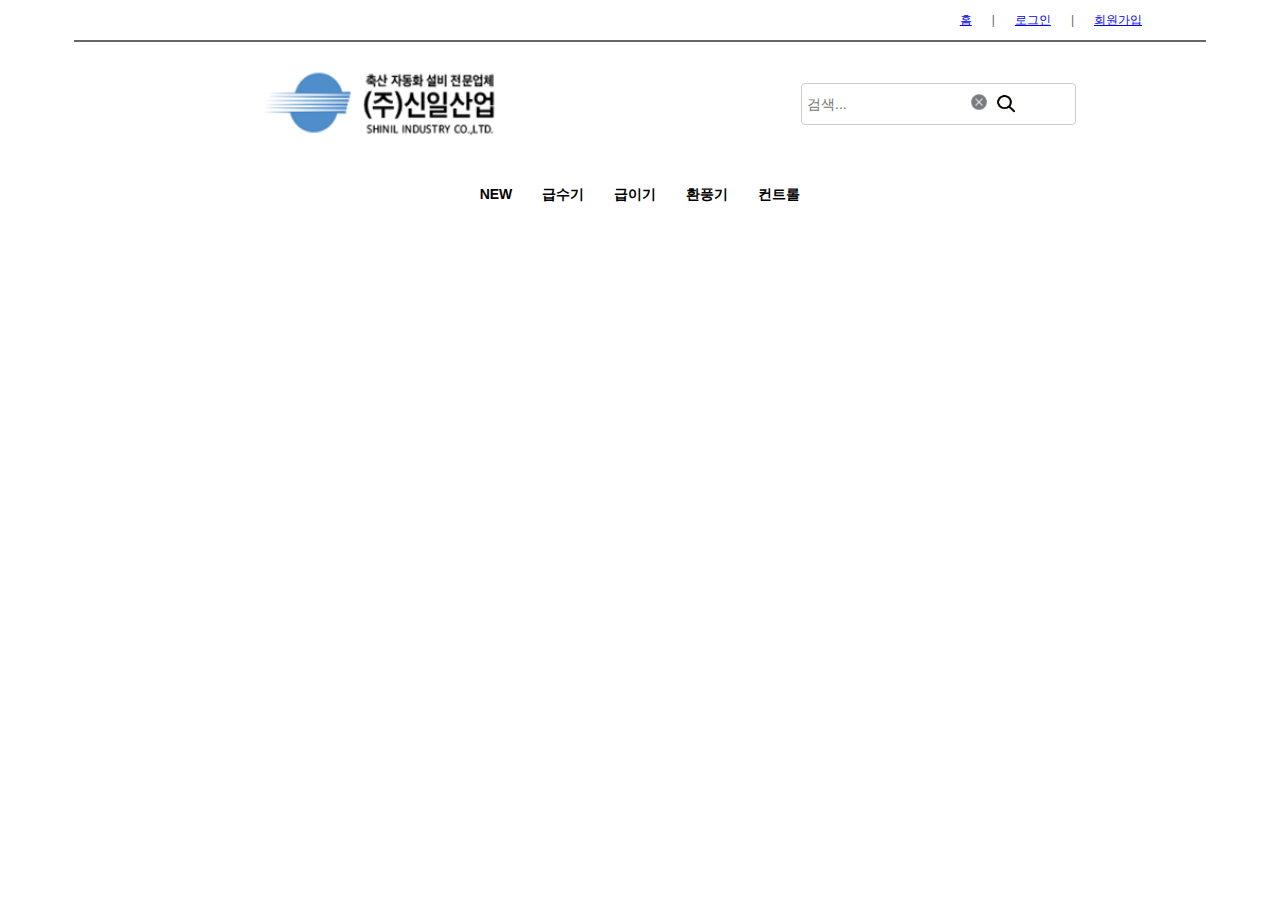
<file: index.html>
<!DOCTYPE html>
<html lang="ko">
<head>
    <meta charset="UTF-8">
    <meta name="viewport" content="width=device-width, initial-scale=1.0">
    <title>메인 페이지</title>
    <link rel="stylesheet" href="styles.css"> <!-- CSS 파일 링크 -->
</head>
<body>

    <div class="menu-container">
        <div class="menu-box">
            <nav class="menu">
                <span><a href="home.html">홈</a></span>
                <span class="divider">|</span>
                <span id="login-menu"><a href="login.html">로그인</a></span>
                <span class="divider">|</span>
                <span id="logout-button" style="display:none; cursor:pointer;">로그아웃</span>
                <span><a href="register.html">회원가입</a></span> <!-- 회원가입 링크 추가 -->
            </nav>
        </div>
    </div>

    <div class="divider-line"></div> <!-- 구분선 추가 -->

    <div class="header">
        <div class="logo-search-container">
            <div class="logo">
                <img src="images/Logo.png" alt="로고">
            </div>
            <div class="search-container">
                <input type="text" class="search-box" placeholder="검색..." id="searchInput">
                <span class="clear-btn" onclick="clearSearch()">
                    <img src="images/x.png" alt="X 아이콘" class="clear-icon"> <!-- X 아이콘 이미지 추가 -->
                </span>
                <img src="images/Search.png" alt="검색 아이콘" class="search-icon"> <!-- 검색 아이콘 추가 -->
            </div>
        </div>
    </div>

    <div class="content">
        <div class="horizontal-menu">
            <span>NEW</span>
            <span class="dropdown">급수기
                <div class="dropdown-content">
                    <span>니플</span>
                    <span>레귤레이터</span>
                    <span>엔드키트</span>
                </div>
            </span>
            <span class="dropdown">급이기
                <div class="dropdown-content">
                    <span>구동부</span>
                    <span>코너</span>
                </div>
            </span>
            <span>환풍기</span>
            <span>컨트롤</span>
        </div>
    </div>

    <script>
        function clearSearch() {
            document.getElementById('searchInput').value = ''; // 검색창 내용 삭제
        }

        function updateLoginState(isLoggedIn) {
            const loginMenu = document.getElementById('login-menu');
            const logoutButton = document.getElementById('logout-button');

            if (isLoggedIn) {
                loginMenu.style.display = 'none'; // 로그인 메뉴 숨김
                logoutButton.style.display = 'block'; // 로그아웃 버튼 보임
            } else {
                loginMenu.style.display = 'block'; // 로그인 메뉴 보임
                logoutButton.style.display = 'none'; // 로그아웃 버튼 숨김
            }
        }

        // 로그인 상태 확인
        const isLoggedIn = !!localStorage.getItem('loggedIn'); // 로그인 상태 확인
        updateLoginState(isLoggedIn); // 로그인 상태 업데이트

        document.getElementById('logout-button').onclick = function() {
            // 로그아웃 처리
            localStorage.removeItem('loggedIn'); // 로그인 상태 제거
            updateLoginState(false); // 메뉴 업데이트
            alert("로그아웃되었습니다.");
        };
    </script>
    
</body>
</html>
</file>
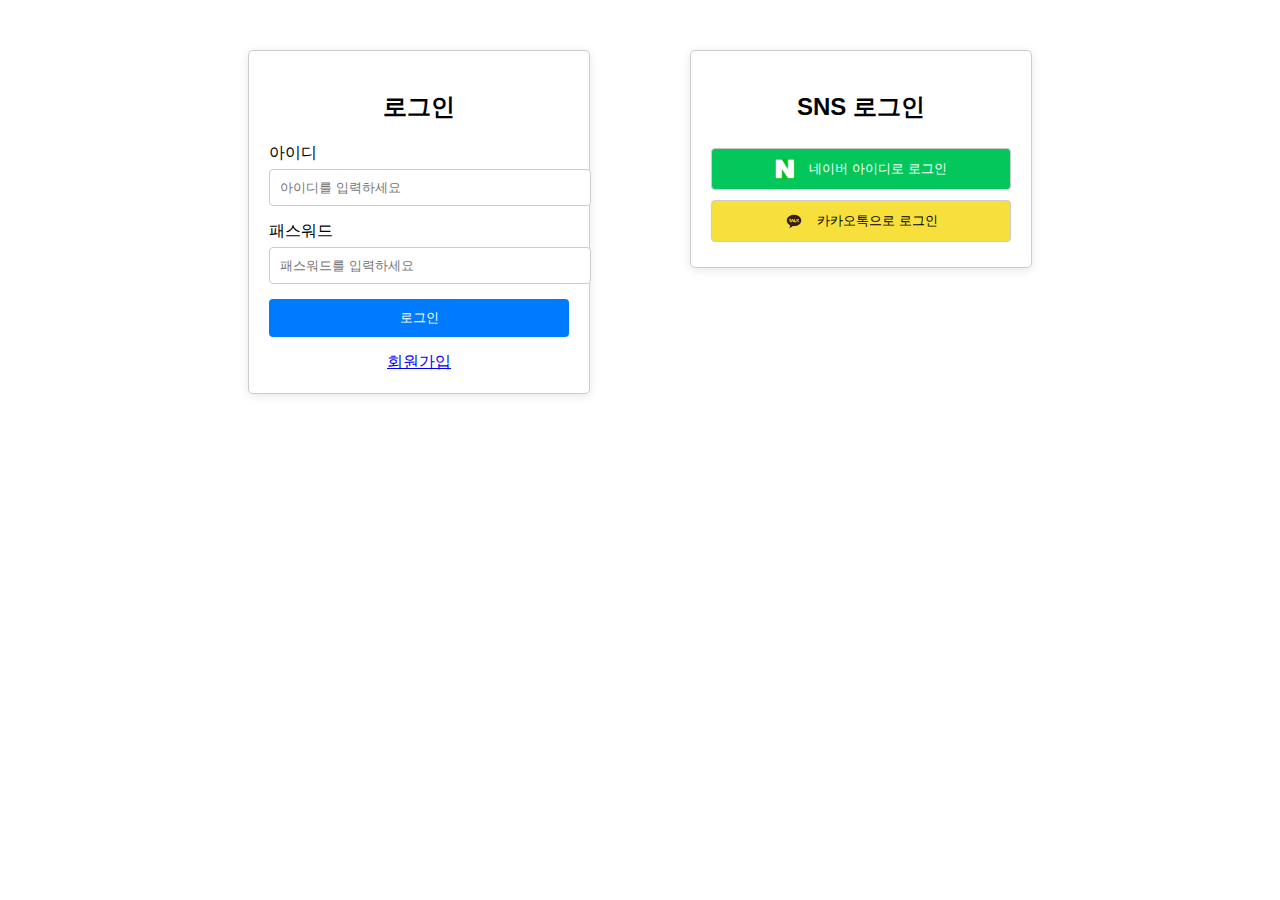
<file: login.html>
<!DOCTYPE html>
<html lang="ko">
<head>
    <meta charset="UTF-8">
    <meta name="viewport" content="width=device-width, initial-scale=1.0">
    <title>로그인 페이지</title>
    <link rel="stylesheet" href="styles.css"> <!-- CSS 파일 링크 -->
    <script src="https://developers.kakao.com/sdk/js/kakao.min.js"></script> <!-- 카카오 SDK -->
    <script src="https://static.nid.naver.com/js/naveridlogin_js_sdk_2.0.1.js"></script> <!-- 네이버 SDK -->
    <script>
        // 카카오톡 초기화
        Kakao.init('4ef9459f46e1f11ad514a54b7d89ed6f'); // 카카오 앱 키

        // 현재 시간을 한국 표준시로 변환하는 함수
        function getKoreanTime() {
            const now = new Date();
            const koreanTime = new Date(now.getTime() + (9 * 60 * 60 * 1000)); // UTC+9
            return koreanTime.toISOString().replace('Z', '+09:00'); // 'Z'를 '+09:00'으로 대체
        }

        // 카카오톡 로그인 함수
        function loginWithKakao() {
            Kakao.Auth.logout(); // 이전 세션 종료
            Kakao.Auth.login({
                success: function(authObj) {
                    console.log('로그인 성공:', JSON.stringify(authObj)); // authObj 출력

                    // 사용자 정보 요청
                    Kakao.API.request({
                        url: '/v2/user/me',
                        success: function(response) {
                            const kakaoId = response.id; // 사용자 ID
                            const username = response.properties.nickname; // 사용자 닉네임
                            const email = response.kakao_account.email; // 사용자 이메일
                            const loginTime = getKoreanTime(); // 현재 시간 (KST)

                            // 서버에 사용자 정보 전송
                            fetch('http://localhost:3000/save-login', {
                                method: 'POST',
                                headers: {
                                    'Content-Type': 'application/json'
                                },
                                body: JSON.stringify({
                                    kakaoId: kakaoId,
                                    username: username,
                                    email: email, // 이메일 추가
                                    method: '카카오톡',
                                    loginTime: loginTime
                                })
                            })
                            .then(response => {
                                if (!response.ok) {
                                    throw new Error('네트워크 응답이 좋지 않습니다.');
                                }
                                return response.text();
                            })
                            .then(data => {
                                console.log(data);
                                localStorage.setItem('loggedIn', true);
                                window.location.href = "home.html"; // home.html로 리다이렉트
                            })
                            .catch(error => {
                                console.error('로그인 요청 오류:', error);
                                alert("로그인 요청 중 오류가 발생했습니다.");
                            });
                        },
                        fail: function(error) {
                            console.error('사용자 정보 요청 실패:', error);
                            alert("사용자 정보를 가져오는 데 실패했습니다.");
                        }
                    });
                },
                fail: function(err) {
                    console.error(err); // 오류 출력
                    alert("로그인에 실패했습니다.");
                }
            });
        }

        // 네이버 로그인 초기화
        var naverLogin = new naver_id_login("zEjpbpXmtJxL2x4q5jkm", "etKkCeN6RX");

        // 네이버 로그인 함수
        function loginWithNaver() {
            naverLogin.getLoginStatus(function(status) {
                if (status) {
                    var id_token = naverLogin.getAccessToken();
                    fetch('http://localhost:3000/save-login', {
                        method: 'POST',
                        headers: {
                            'Content-Type': 'application/json'
                        },
                        body: JSON.stringify({
                            token: id_token,
                            method: '네이버'
                        })
                    })
                    .then(response => {
                        if (!response.ok) {
                            throw new Error('네트워크 응답이 좋지 않습니다.');
                        }
                        return response.text();
                    })
                    .then(data => {
                        console.log(data);
                        localStorage.setItem('loggedIn', true);
                        window.location.href = "home.html"; // home.html로 리다이렉트
                    })
                    .catch(error => {
                        console.error('로그인 요청 오류:', error);
                        alert("로그인 요청 중 오류가 발생했습니다.");
                    });
                } else {
                    naverLogin.login(); // 로그인 페이지로 리디렉션
                }
            });
        }

        function login() {
            const username = document.getElementById('username').value;

            fetch('http://localhost:3000/save-login', {
                method: 'POST',
                headers: {
                    'Content-Type': 'application/json'
                },
                body: JSON.stringify({ username: username, method: '일반 로그인' })
            })
            .then(response => response.text())
            .then(data => {
                window.location.href = "home.html"; // home.html로 리다이렉트
            })
            .catch(error => console.error('Error:', error));
        }

        function logout() {
            // 로그아웃 처리
            localStorage.removeItem('loggedIn');
            alert("로그아웃되었습니다.");
        }
    </script>
</head>
<body>

    <div class="login-page">
        <div class="login-container">
            <h2>로그인</h2>
            <div class="form-group">
                <label for="username">아이디</label>
                <input type="text" id="username" placeholder="아이디를 입력하세요">
            </div>
            <div class="form-group">
                <label for="password">패스워드</label>
                <input type="password" id="password" placeholder="패스워드를 입력하세요">
            </div>
            <button id="loginButton" onclick="login()">로그인</button>
            <div class="register-link">
                <a href="#">회원가입</a>
            </div>
        </div>

        <div class="sns-login">
            <h2>SNS 로그인</h2>

            <button class="sns-button naver-button" onclick="loginWithNaver()">
                <img src="images/naver.png" alt="naver 아이콘" class="sns-icon"> 
                네이버 아이디로 로그인
            </button>

            <button class="sns-button kakao-button" onclick="loginWithKakao()">
                <img src="images/Kakao.png" alt="KakaoTalk 아이콘" class="sns-icon"> 
                카카오톡으로 로그인
            </button>
        </div>
    </div>

</body>
</html>
</file>
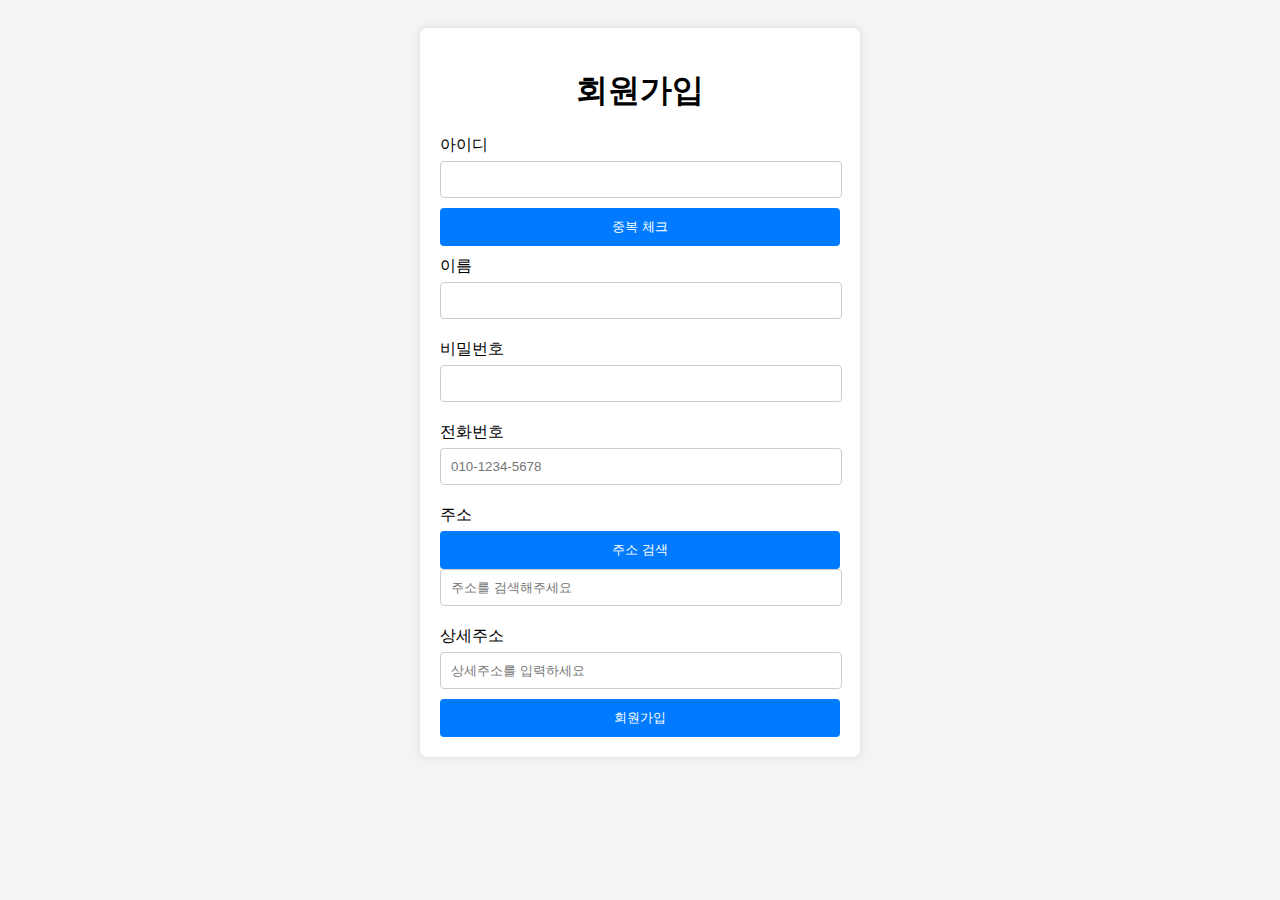
<file: register.html>
<!DOCTYPE html>
<html lang="ko">
<head>
    <meta charset="UTF-8">
    <meta name="viewport" content="width=device-width, initial-scale=1.0">
    <title>회원가입</title>
    <link rel="stylesheet" href="https://cdnjs.cloudflare.com/ajax/libs/font-awesome/6.0.0-beta3/css/all.min.css">
    <style>
        body {
            font-family: Arial, sans-serif;
            background-color: #f4f4f4;
            padding: 20px;
        }
        .container {
            max-width: 400px;
            margin: auto;
            background: white;
            padding: 20px;
            border-radius: 8px;
            box-shadow: 0 0 10px rgba(0, 0, 0, 0.1);
        }
        h1 {
            text-align: center;
        }
        label {
            display: block;
            margin: 10px 0 5px;
        }
        input {
            width: calc(100% - 20px);
            padding: 10px;
            margin-bottom: 10px;
            border: 1px solid #ccc;
            border-radius: 4px;
        }
        button {
            width: 100%;
            padding: 10px;
            background-color: #007bff;
            color: white;
            border: none;
            border-radius: 4px;
            cursor: pointer;
        }
        button:hover {
            background-color: #0056b3;
        }
        .check-result {
            color: green;
        }
    </style>
</head>
<body>
    <div class="container">
        <h1>회원가입</h1>
        <form id="register-form">
            <label for="username">아이디</label>
            <input type="text" id="username" name="username" required>
            <button type="button" onclick="checkUsername()">중복 체크</button>
            <span id="username-result" class="check-result"></span>

            <label for="name">이름</label>
            <input type="text" id="name" name="name" required>

            <label for="password">비밀번호</label>
            <input type="password" id="password" name="password" required>

            <label for="phone">전화번호</label>
            <input type="tel" id="phone" name="phone" required placeholder="010-1234-5678" pattern="\d{3}-\d{4}-\d{4}">

            <label for="address">주소</label>
            <button type="button" onclick="searchAddress()">주소 검색</button>
            <input type="text" id="address" name="address" readonly placeholder="주소를 검색해주세요" autocomplete="off">

            <label for="detail-address">상세주소</label>
            <input type="text" id="detail-address" name="detail-address" placeholder="상세주소를 입력하세요" required>

            <button type="submit">회원가입</button>
        </form>
    </div>

    <script src="//t1.daumcdn.net/mapjsapi/bundle/postcode/prod/postcode.v2.js"></script>
    <script>
        function searchAddress() {
            new daum.Postcode({
                oncomplete: function(data) {
                    document.getElementById('address').value = data.address;
                }
            }).open();
        }

        function checkUsername() {
            var username = document.getElementById('username').value;
            var resultSpan = document.getElementById('username-result');
            var loadingIndicator = document.createElement('span');
            loadingIndicator.textContent = ' 확인 중...';
            resultSpan.textContent = '';
            resultSpan.appendChild(loadingIndicator);

            if (username) {
                fetch('check_username.php?username=' + encodeURIComponent(username))
                    .then(response => response.json())
                    .then(data => {
                        resultSpan.removeChild(loadingIndicator); // 로딩 인디케이터 제거
                        if (data.available) {
                            resultSpan.textContent = '사용 가능한 아이디입니다.';
                            resultSpan.style.color = 'green';
                        } else {
                            resultSpan.textContent = '이미 사용 중인 아이디입니다.';
                            resultSpan.style.color = 'red';
                        }
                    })
                    .catch(error => {
                        resultSpan.removeChild(loadingIndicator); // 로딩 인디케이터 제거
                        resultSpan.textContent = '오류 발생. 나중에 다시 시도하세요.';
                        resultSpan.style.color = 'red';
                    });
            } else {
                resultSpan.textContent = '아이디를 입력해주세요.';
                resultSpan.style.color = 'orange';
            }
        }

        // 회원가입 폼 제출 처리
        document.getElementById('register-form').onsubmit = function(event) {
            event.preventDefault(); // 기본 제출 이벤트 방지

            var formData = new FormData(this);
            
            fetch('register.php', {
                method: 'POST',
                body: formData
            })
            .then(response => response.json())
            .then(data => {
                if (data.success) {
                    alert(data.message);
                    document.getElementById('register-form').reset(); // 폼 초기화
                } else {
                    alert(data.message); // 오류 메시지 표시
                }
            })
            .catch(error => {
                alert('오류 발생. 나중에 다시 시도하세요.');
            });
        };
    </script>
</body>
</html>
</file>
<file: styles.css>
body {
    margin: 0;
    font-family: Arial, sans-serif;
}

.header {
    background-color: #ffffff; /* 헤더 배경색 */
    display: flex; /* Flexbox 사용 */
    justify-content: center; /* 가운데 정렬 */
    align-items: center; /* 수직 정렬 */
    padding: 20px; /* 헤더 패딩 */
}

.menu-container {
    background-color: #ffffff; /* 메뉴 배경색 */
    display: flex; /* Flexbox 사용 */
    justify-content: flex-end; /* 메뉴를 우측 정렬 */
    padding: 0 10%; /* 양쪽에 10% 패딩 추가 */
    height: 40px; /* 네비게이션 바 세로 길이 */
    align-items: center; /* 수직 정렬 */
}

.menu-box {
    display: flex; /* Flexbox 사용 */
    align-items: center; /* 수직 정렬 */
}

.menu {
    display: flex; /* 수평 배치 */
    align-items: center; /* 수직 정렬 */
}

.menu span {
    margin: 0 10px; /* 좌우 여백 */
    font-size: 12px; /* 글자 크기를 12px로 설정 */
}

.divider {
    color: #666666; /* 구분자 색상 설정 */
}

.divider-line {
    height: 2px; /* 구분선의 높이 */
    background-color: #666666; /* 구분선 색상 */
    margin: 0 74px; /* 좌우 여백 설정 */
}

.logo-search-container {
    display: flex; /* Flexbox 사용 */
    align-items: center; /* 수직 정렬 */
    margin: 0 20px; /* 좌우 여백 추가 (필요 시 조정 가능) */
}

.logo {
    margin-right: 300px; /* 검색창과의 간격 조정 */
}

.logo img {
    width: 250px; /* 로고 너비 설정 */
    height: 80px; /* 로고 높이 설정 */
}

.search-container {
    position: relative; /* 검색창의 위치를 상대적으로 설정 */
}

.search-box {
    padding: 5px; /* 검색창 패딩 */
    font-size: 14px; /* 글자 크기 */
    border: 1px solid #ccc; /* 테두리 스타일 */
    border-radius: 4px; /* 테두리 모서리 둥글게 */
    height: 30px; /* 검색창 세로 길이 */
    padding-right: 40px; /* 아이콘을 위한 오른쪽 패딩 추가 */
}

.clear-btn {
    position: absolute; /* 절대 위치 지정 */
    right: 40px; /* 검색창 오른쪽에서 40px 떨어진 위치 */
    top: 50%; /* 세로 중앙 정렬 */
    transform: translateY(-50%); /* 세로 중앙 정렬 보정 */
    cursor: pointer; /* 마우스 커서 모양 변경 */
}

.clear-icon {
    width: 20px; /* X 아이콘의 너비를 검색창보다 약간 작게 설정 */
    height: 20px; /* X 아이콘의 높이를 검색창보다 약간 작게 설정 */
}

.search-icon {
    position: absolute; /* 절대 위치 지정 */
    right: 10px; /* 검색창 오른쪽에서 10px 떨어진 위치 */
    top: 50%; /* 세로 중앙 정렬 */
    transform: translateY(-50%); /* 세로 중앙 정렬 보정 */
    width: 25px; /* 돋보기 아이콘의 너비를 검색창보다 약간 작게 설정 */
    height: 25px; /* 돋보기 아이콘의 높이를 검색창보다 약간 작게 설정 */
    cursor: pointer; /* 마우스 커서 모양 */
}

.horizontal-menu {
    display: flex; /* Flexbox 사용 */
    justify-content: center; /* 가운데 정렬 */
    margin: 20px 0; /* 위아래 여백 추가 */
}

.horizontal-menu span {
    margin: 0 15px; /* 좌우 여백 */
    font-size: 14px; /* 글자 크기 설정 */
    font-weight: bold; /* 글자 두껍게 */
    cursor: pointer; /* 마우스 커서 변경 */
}

.dropdown {
    position: relative; /* 하위 메뉴 위치 설정 */
    cursor: pointer; /* 마우스 커서 변경 */
}

.dropdown-content {
    display: none; /* 기본적으로 하위 메뉴 숨김 */
    position: absolute; /* 절대 위치 설정 */
    background-color: #ffffff; /* 배경색 */
    box-shadow: 0 4px 8px rgba(0, 0, 0, 0.1); /* 그림자 효과 */
    z-index: 1; /* 다른 요소 위에 표시 */
    flex-direction: column; /* 세로 방향으로 설정 */
    white-space: nowrap; /* 텍스트 줄바꿈 방지 */
}

.dropdown:hover .dropdown-content {
    display: flex; /* 마우스 올릴 때 하위 메뉴 표시 */
}

.dropdown-content span {
    padding: 10px; /* 여백 추가 */
    font-size: 14px; /* 글자 크기 */
    cursor: pointer; /* 마우스 커서 변경 */
    display: block; /* 블록 요소로 설정하여 세로로 나열 */
}

.login-page {
    display: flex; /* Flexbox 사용 */
    justify-content: center; /* 가운데 정렬 */
    align-items: flex-start; /* 위쪽 정렬 */
    height: 100vh; /* 전체 높이 사용 */
}

.login-container {
    width: 300px; /* 로그인 박스 너비 */
    margin: 50px; /* 여백 */
    padding: 20px; /* 패딩 */
    border: 1px solid #ccc; /* 테두리 */
    border-radius: 5px; /* 모서리 둥글게 */
    box-shadow: 0 2px 10px rgba(0, 0, 0, 0.1); /* 그림자 */
    background-color: #ffffff; /* 배경색 */
}

h2 {
    text-align: center; /* 제목 가운데 정렬 */
}

.form-group {
    margin-bottom: 15px; /* 각 입력 필드 간격 */
}

label {
    display: block; /* 레이블을 블록으로 설정 */
    margin-bottom: 5px; /* 레이블과 입력 간격 */
}

input {
    width: 100%; /* 입력 필드 너비 */
    padding: 10px; /* 패딩 */
    border: 1px solid #ccc; /* 테두리 */
    border-radius: 4px; /* 모서리 둥글게 */
}

button {
    width: 100%; /* 버튼 너비 */
    padding: 10px; /* 패딩 */
    background-color: #007bff; /* 버튼 색상 */
    color: white; /* 글자 색상 */
    border: none; /* 테두리 없음 */
    border-radius: 4px; /* 모서리 둥글게 */
    cursor: pointer; /* 커서 모양 변경 */
}

button:hover {
    background-color: #0056b3; /* 버튼 호버 색상 */
}

.register-link {
    text-align: center; /* 가운데 정렬 */
    margin-top: 15px; /* 상단 여백 */
}

.sns-login {
    width: 300px; /* SNS 로그인 박스 너비 */
    margin: 50px; /* 여백 */
    padding: 20px; /* 패딩 */
    border: 1px solid #ccc; /* 테두리 */
    border-radius: 5px; /* 모서리 둥글게 */
    box-shadow: 0 2px 10px rgba(0, 0, 0, 0.1); /* 그림자 */
    background-color: #ffffff; /* 배경색 */
}

.sns-button {
    width: 100%; /* 버튼 너비 */
    padding: 10px; /* 패딩 */
    background-color: #f0f0f0; /* 버튼 배경색 */
    border: 1px solid #ccc; /* 테두리 */
    border-radius: 4px; /* 모서리 둥글게 */
    cursor: pointer; /* 커서 모양 변경 */
    margin: 5px 0; /* 버튼 간격 */
}

.sns-button:hover {
    background-color: #e0e0e0; /* 버튼 호버 색상 */
}

.kakao-button {
    background-color: #f7e03b; /* 카카오톡 버튼 색상 */
    color: #000; /* 글자 색상 */
}

.kakao-button:hover {
    background-color: #e6d72e; /* 카카오톡 버튼 호버 색상 */
}

.naver-button{
    background-color: #03C75A; /* 네이버 버튼 색상 */
    color: #ffffff; /* 글자 색상 */
}

.naver-button:hover{
    background-color: #02B85C; /* 네이버 버튼 호버 색상 */
}

.sns-icon {
    width: 20px; /* 아이콘 너비 */
    height: 20px; /* 아이콘 높이 */
    margin-right: 10px; /* 아이콘과 글자 간격 */
    vertical-align: middle; /* 수직 정렬 */
}

#logout-button {
    background-color: #f00; /* 빨간색 배경 */
    color: white; /* 흰색 글자 */
    border: none; /* 테두리 없음 */
    padding: 10px; /* 패딩 */
    border-radius: 5px; /* 둥근 모서리 */
    cursor: pointer; /* 커서 모양 변경 */
}

#logout-button:hover {
    background-color: #c00; /* 호버 시 배경색 변경 */
}
</file>
